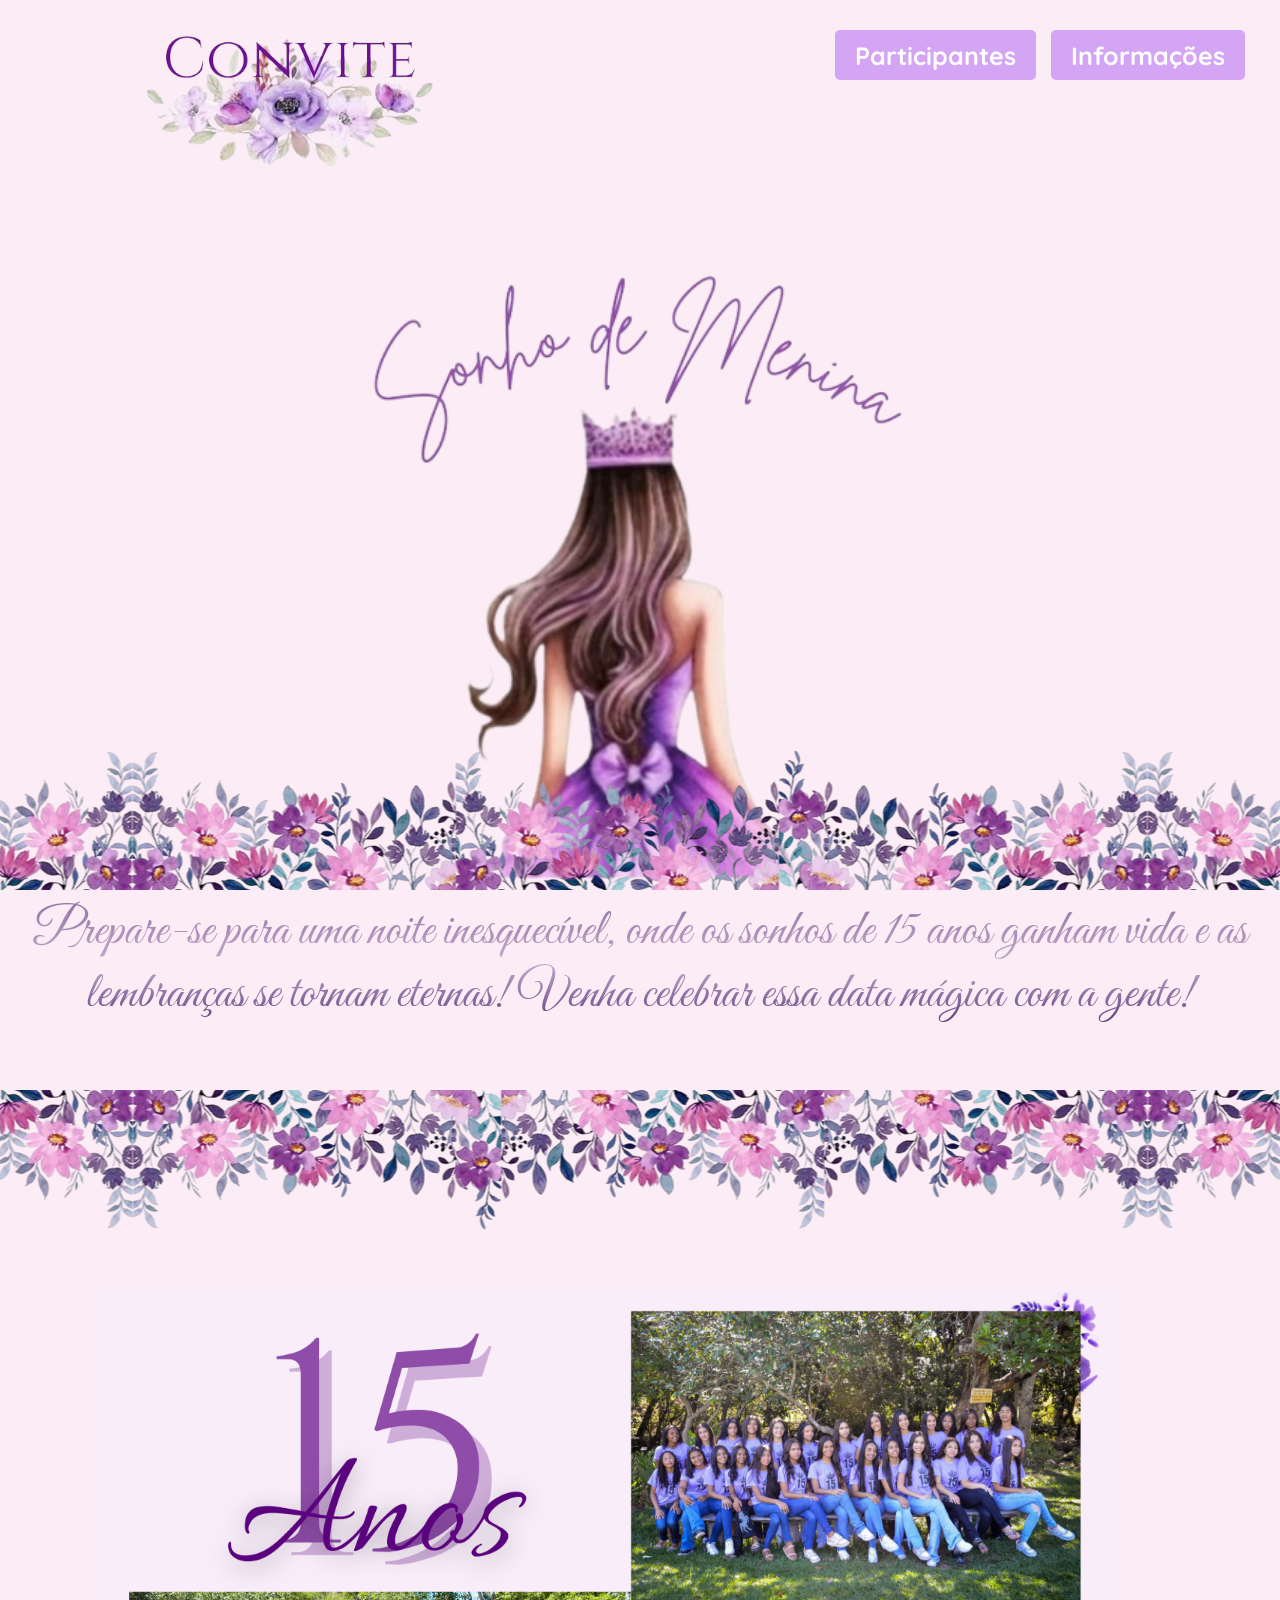
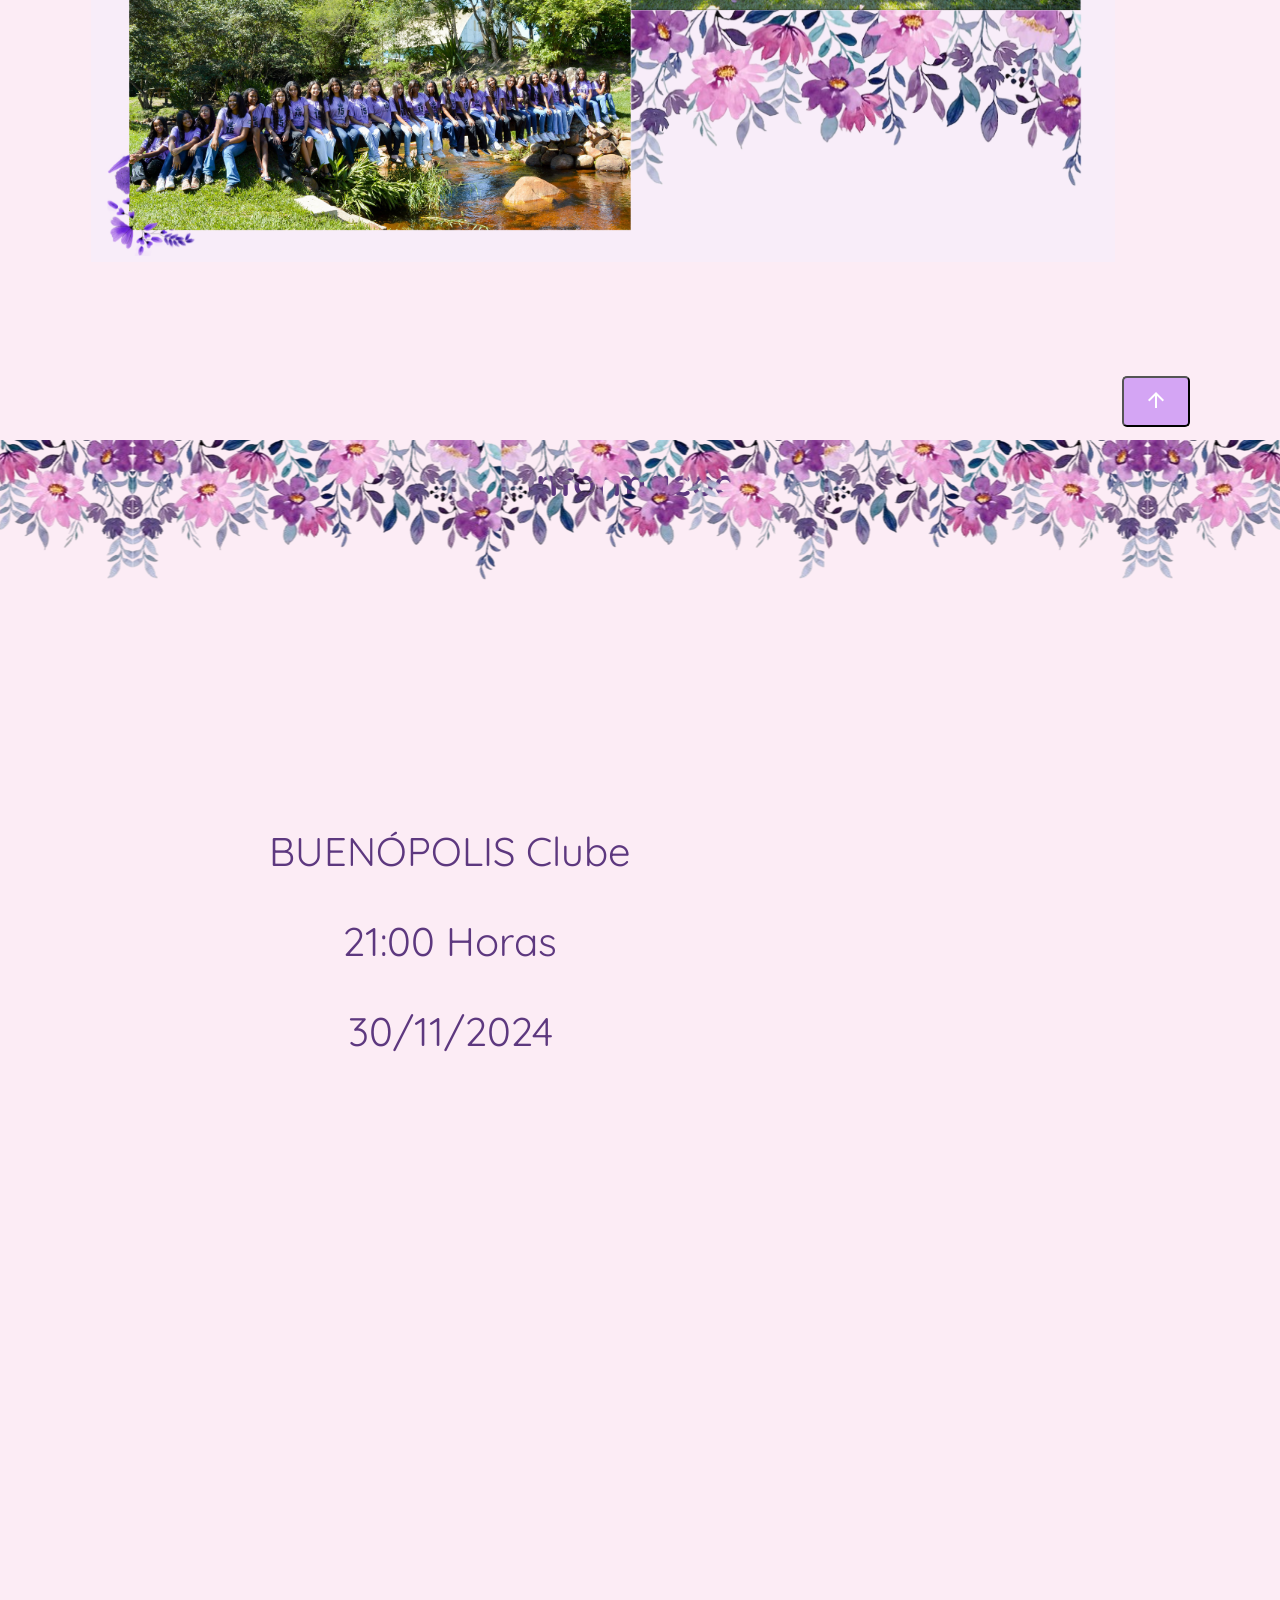
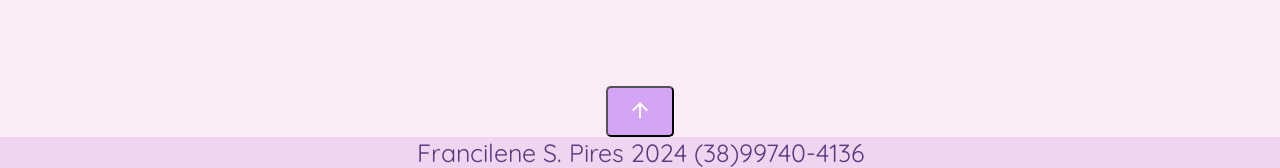
<file: html/index.html>
<!DOCTYPE html>
<html lang="pt-BR">

<head>
    <meta charset="UTF-8">
    <meta name="viewport" content="width=device-width, initial-scale=1.0">
    <link rel="stylesheet"
        href="https://fonts.googleapis.com/css2?family=Material+Symbols+Outlined:opsz,wght,FILL,GRAD@24,400,0,0&icon_names=arrow_upward" />
    <link rel="preconnect" href="https://fonts.googleapis.com">
    <link rel="preconnect" href="https://fonts.gstatic.com" crossorigin>
    <link href="https://fonts.googleapis.com/css2?family=Great+Vibes&family=Quicksand:wght@300..700&display=swap"
        rel="stylesheet">
    <title>Convite - Sonho de Menina</title>
    <link rel="stylesheet" href="/css/style.css">
    <script src="/js/script.js"></script>
</head>

<body>
    <div class="container">
        <!-- Cabeçalho -->
        <header>

            <img src="/img/titulo.png" alt="Flores decorativas" class="decorative-image">
            <!-- Botões -->
            <nav class="buttons">
                <a href="#participantes" class="button">Participantes</a>

                <a href="#informacoes" class="button">Informações</a>
            </nav>
        </header>

        <!-- Seção principal -->
        <main class="main section-fade" id="main">
            <img src="/img/menina-titulo.png" alt="Menina com coroa" class="main-image">
            <div class="flower-border"></div>
            <p>Prepare-se para uma noite inesquecível, onde os sonhos de 15 anos ganham vida e as lembranças se tornam
                eternas! Venha celebrar essa data mágica com a gente!</p>

        </main>

        <section class="participantes section-fade" id="participantes">
            <div class="flower-border-section"></div>
            <img src="/img/page-girl.png" alt="">
            <button onclick="window.location.href='#main';" class="button voltar-btn"><span
                    class="material-symbols-outlined">
                    arrow_upward
                </span></button>

        </section>

        <section class="Informacoes section-fade" id="informacoes">

            <h1>Informações</h1>
            <div class="flower-border-section"></div>
            <div class="dados">
                <div class="info">
                    <p>BUENÓPOLIS Clube</p>
                    <p>21:00 Horas</p>
                    <p>30/11/2024</p>
                </div>
                <div class="mapa"> <iframe
                        src="https://www.google.com/maps/embed?pb=!1m14!1m8!1m3!1d3797.304268253692!2d-44.1796809!3d-17.8712207!3m2!1i1024!2i768!4f13.1!3m3!1m2!1s0xa963db637961a9%3A0x843134b1c7cb7d84!2sBuen%C3%B3polis%20Clube!5e0!3m2!1spt-BR!2sbr!4v1732476453947!5m2!1spt-BR!2sbr"
                        style="border:0;" allowfullscreen="" loading="lazy"
                        referrerpolicy="no-referrer-when-downgrade"></iframe></div>
            </div>
        </section>
        <button onclick="window.location.href='#main';" class="button voltar-btn"><span
                class="material-symbols-outlined">
                arrow_upward
            </span></button>
    </div>
    <footer>
        Francilene S. Pires 2024 (38)99740-4136
    </footer>

</body>

</html>
</file>
<file: css/style.css>
/* styles.css */
body {
    margin: 0;
    font-family: "Quicksand", serif;
    background-color: #fcecf5;
    color: #5d387f;
    text-align: center;
    font-size: 25px;

}


header {
    display: inline-flex;
    justify-content: center;
    gap: 100%;
    margin-top: 10px;

}

nav {
    height: 50px;
    width: 200px;
}

.decorative-image {
    width: 300px;
    margin: 0 auto;
    display: block;
}

main p {
    z-index: 5;
    top: -150px;
    position: relative;
    background: linear-gradient(to top, #5d387f, #5d387f5b, #5d387fa9);
    background-clip: text;
    color: transparent;
    font-size: 50px;
    font-family: "Great Vibes", serif;
    ;
    margin: 10px;

}


.main-image {
    width: 80vh;
    position: relative;


}


.flower-border {
    background: url('/img/flores-base.png') repeat-x center bottom;
    height: 150px;
    position: relative;
    top: -150px;
    z-index: 2;
}

.buttons {
    margin: 20px auto;
    display: flex;
    justify-content: center;
    gap: 15px;
}

.button {
    text-decoration: none;
    background-color: #d4a5f4;
    color: white;
    padding: 10px 20px;
    border-radius: 5px;
    font-weight: bold;
    transition: background-color 0.3s ease;
}

.button:hover {
    background-color: #b47adb;
}


/*section2*/

.flower-border-section {
    background: url('/img/flores-base\ -\ Copia.png') repeat-x center bottom;
    height: 250px;
    position: relative;
    top: -100px;
    z-index: 2;
}

.participantes img {
    height: 100vh;
    width: auto;
    position: relative;
    top: -150px;

}
section .participantes {
    height: 100vh;
    width: auto;
    position: relative;
   
}

/*section 3 */

section .dados{
    display: inline-flex;
    height: 100vh;
    width: auto;
}
.info{
    width:100vh;
    height: 50%;
}
.info p{
    font-size: 40px;
    
}
.mapa iframe{
    width:100vh;
    height: 50%;
}

footer{
    background-color: #b47adb31;
 
}
.petala {
    position: absolute;
    top: -50px;
    opacity: 0;
    animation: cair 5s linear infinite;
    pointer-events: none;
}

@keyframes cair {
    0% {
        transform: translateY(0) rotate(0deg);
        opacity: 1;
    }
    100% {
        transform: translateY(100vh) rotate(360deg);
        opacity: 0;
    }
}

/*scrol*/
.section-fade {
    opacity: 0;
    transition: opacity 1s ease-in-out;
}

.section-fade-visible {
    opacity: 1;
}


/* Layout para telas pequenas (smartphones) */
@media (max-width: 768px) {
    body {
        font-size: 18px; /* Reduzir o tamanho da fonte para telas menores */
    }

    header {
        flex-direction: column; /* Tornar o cabeçalho vertical em vez de horizontal */
        align-items: center;
    }

    nav {
        width: 100%; /* Garantir que o menu ocupe toda a largura da tela */
        text-align: center;
    }

    .decorative-image {
        width: 80%; /* Tornar a imagem decorativa responsiva */
    }

    .main-image {
        width: 100%; /* Tornar a imagem principal responsiva */
    }

    .flower-border {
        height: 100px; /* Ajustar a altura da borda floral */
    }

    .buttons {
        flex-direction: column; /* Botões empilhados em telas menores */
        gap: 10px;
    }

    .button {
        width: 100%; /* Tornar os botões de largura total */
        padding: 12px 0;
    }

    .participantes img {
        width: 100%; /* Tornar a imagem dos participantes responsiva */
        height: auto; /* Manter a proporção da imagem */
        top: 0;
    }

    .section-fade {
        padding: 10px; /* Adicionar um pouco de padding */
    }

    .dados {
        justify-content: center; /* Alterar a direção das informações */
    }

    .info p {
        font-size: 30px; /* Ajustar o tamanho da fonte das informações */
    }

    .mapa iframe {
        width: auto; /* Tornar o iframe do mapa responsivo */
        height: auto; /* Ajustar a altura do mapa */
    }
}

/* Layout para telas médias (tablets) */
@media (max-width: 1024px) {
    body {
        font-size: 20px; /* Ajuste da fonte para tablets */
    }

    .buttons {
        gap: 20px; /* Ajuste da distância entre os botões */
    }

    .button {
        padding: 12px 30px;
    }

    .participantes img {
        height: auto; /* Imagem adaptada */
        width: 90%; /* Ajustar imagem para telas médias */
    }

    .flower-border {
        height: 120px; /* Ajustar altura da borda floral */
    }
}

/* Layout para telas grandes (desktops) */
@media (min-width: 1025px) {
    body {
        font-size: 25px; /* Tamanho de fonte para telas grandes */
    }

    .main-image {
        width: 80vh; /* Imagem principal maior */
    }

    .flower-border {
        height: 150px;
    }

    .participantes img {
        width: 80vw; /* Ajustar a imagem para telas grandes */
        height: auto;
    }
}
</file>
